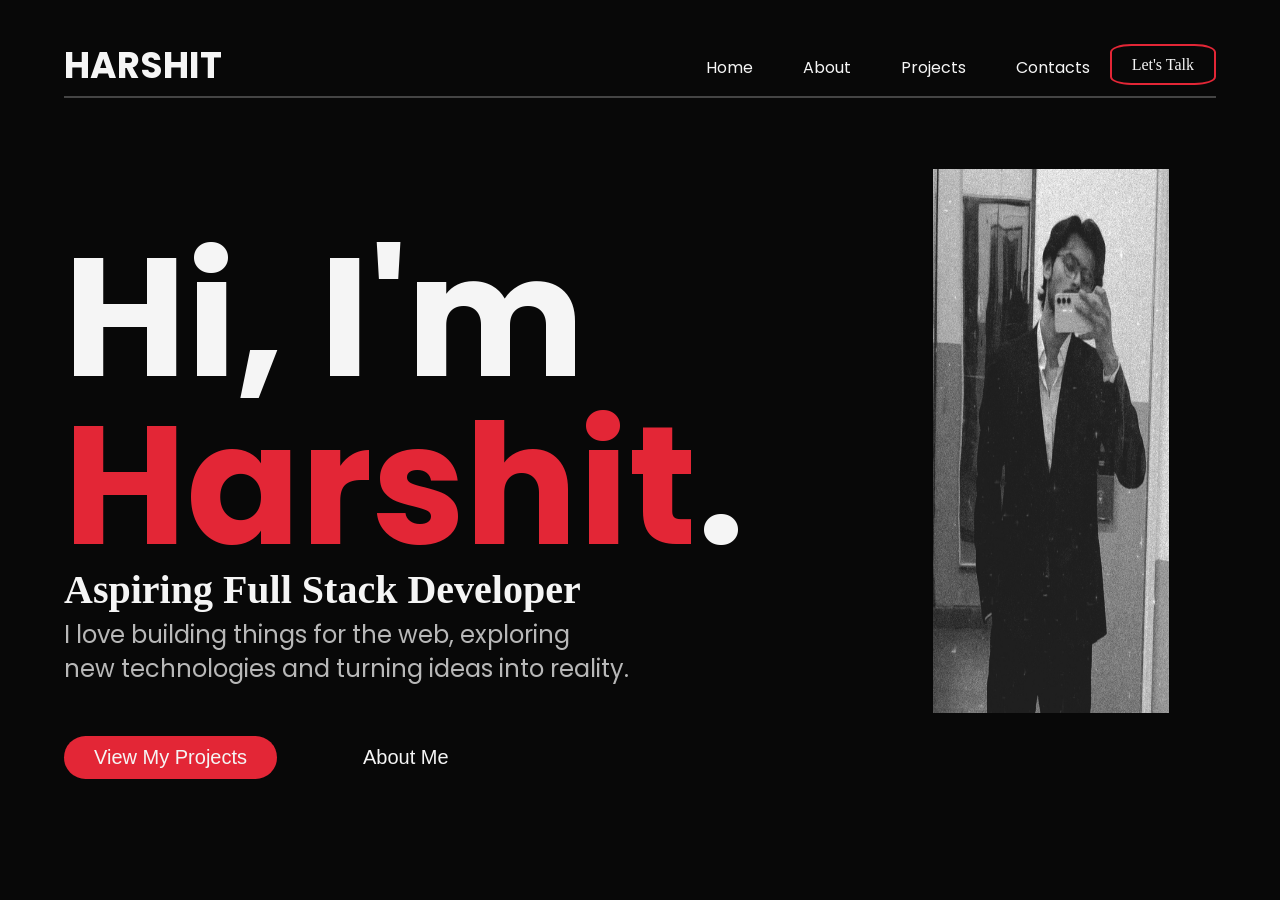
<file: index.html>
<!DOCTYPE html>
<html lang="en">
<head>
    <meta charset="UTF-8">
    <meta name="viewport" content="width=device-width, initial-scale=1.0">
    <title>Document</title>
    <link href="style.css" rel="stylesheet">
    <link href="https://fonts.googleapis.com/css2?family=Poppins:wght@400;600&display=swap" rel="stylesheet">
</head>
<body>
    <header class="header">
        <section class="header-logo">
            <div class="header-name">
                <h2 class="txt">HARSHIT</h2>
            </div>
        </section>
        <section class="header-line">
            <div class="header-nav">
                <a href="index.html" class="nav-button active" ><nav><p class="txt">Home</p></nav></a>
                <a href="about.html" class="nav-button"><nav><p class="txt">About</p></nav></a>
                <a href="projects.html" class="nav-button"><nav><p class="txt">Projects</p></nav></a>
                <a href="contacts.html" class="nav-button"><nav><p class="txt">Contacts </p></nav></a>
            </div>
            <div class="btn">
                <a href="Lets-talk.html" class="talk-button">Let's Talk</a>
            </div>
        </section>
    </header>
    <hr class="header-line-break">
    <main class="main-content">
        <section>
        <section>
            <p class="heading-h1"><b>Hi, I'm <br><span class="harshit">Harshit</span><span class="dot">.</span></b></p>
        </section>
        <section>
            <p class="tagline"><b>Aspiring Full Stack Developer</b></p>
        </section>
        <section>
            <p class="sub-tagline">I love building things for the web, exploring<br>new technologies and turning ideas into reality.</p>
        </section>
        <section class="button-section">
            <button class="project" onclick="location.href='projects.html'"><span class="project-text">View My Projects</span></button>
            <button class="about" onclick="location.href='about.html'"><span class="about-text">About Me</span></button>
        </section>
        </section>
        <section class="image-section">
            <img src="IMG_20261106_231713_237.jpg" alt="Harshit" class="profile-image">  
        </section>
    </main>
</body>
</html>
</file>
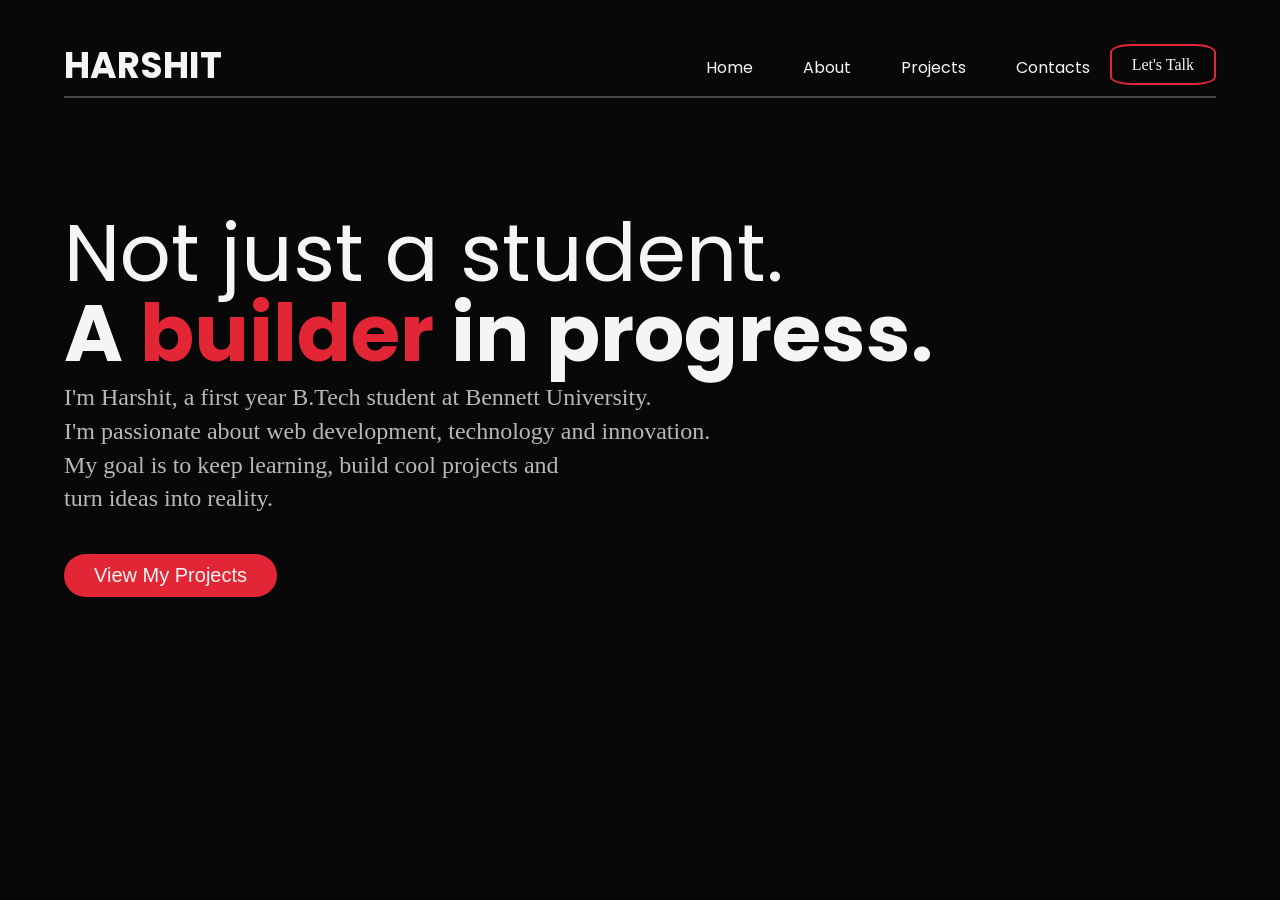
<file: about.html>
<!DOCTYPE html>
<html lang="en">
<head>
    <meta charset="UTF-8">
    <meta name="viewport" content="width=device-width, initial-scale=1.0">
    <title>Document</title>
    <link href="style.css" rel="stylesheet">
    <link href="https://fonts.googleapis.com/css2?family=Poppins:wght@400;600&display=swap" rel="stylesheet">
</head>
<body>
    <header class="header">
        <section class="header-logo">
            <div class="header-name">
                <h2 class="txt">HARSHIT</h2>
            </div>
        </section>
        <section class="header-line">
            <div class="header-nav">
                <a href="index.html" class="nav-button"><nav><p class="txt">Home</p></nav></a>
                <a href="about.html" class="nav-button active"><nav><p class="txt">About</p></nav></a>
                <a href="projects.html" class="nav-button"><nav><p class="txt">Projects</p></nav></a>
                <a href="contacts.html" class="nav-button"><nav><p class="txt">Contacts </p></nav></a>
            </div>
            <div class="btn">
                <a href="Lets-talk.html" class="talk-button">Let's Talk</a>
            </div>
        </section>
    </header>
    <hr class="header-line-break">
    <main class="about-main">
        <p class="about-heading">Not just a student.<br><b>A <span class="builder">builder</span> in progress.</b></p>
        <p class="about-tagline">I'm Harshit, a first year B.Tech student at Bennett University.<br>I'm passionate about web development, technology and innovation.<br>My goal is to keep learning, build cool projects and<br>turn ideas into reality.</p>
        <button class="project" onclick="location.href='projects.html'"><span class="project-text">View My Projects</span></button>
    </main>
</body>
</html>
</file>
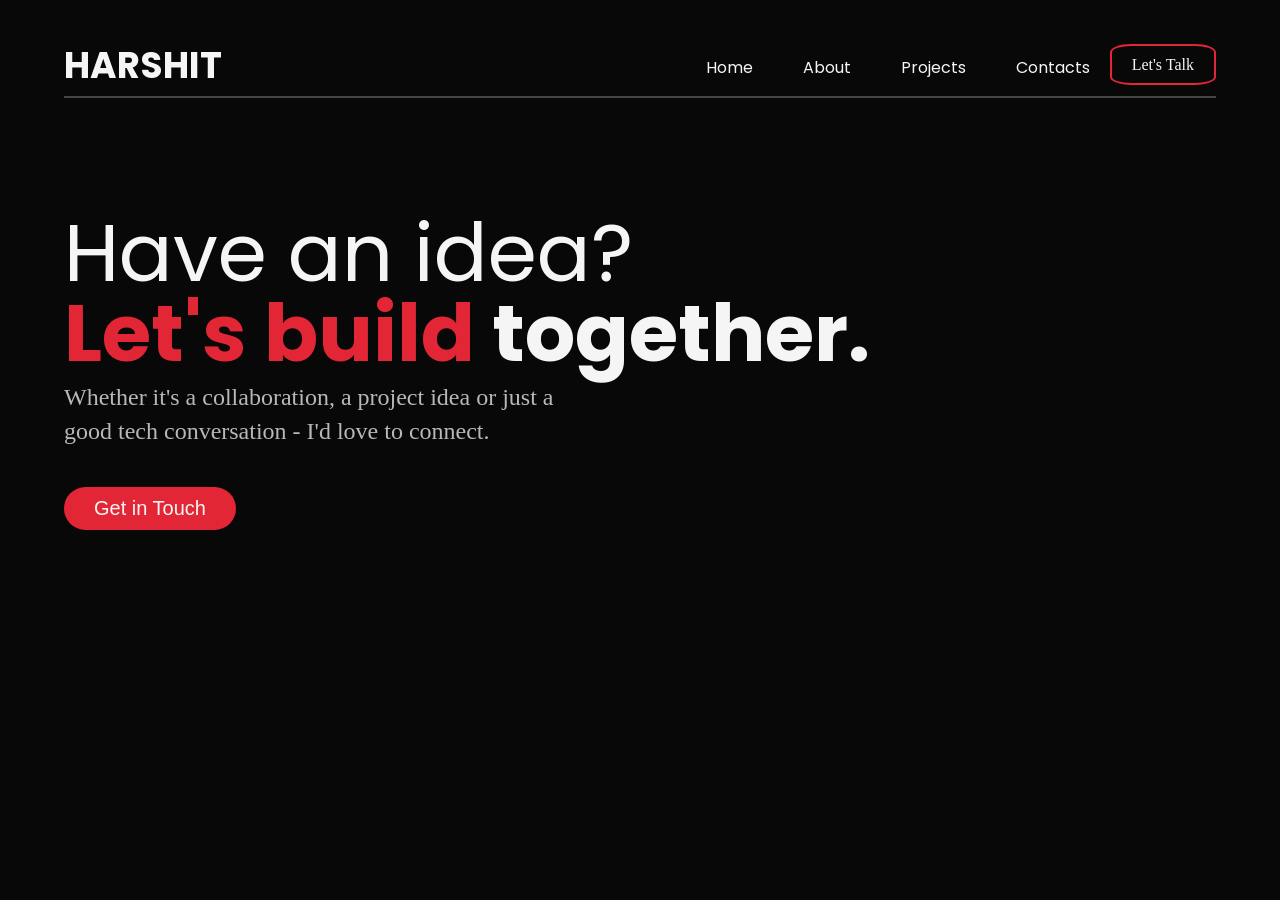
<file: contacts.html>
<!DOCTYPE html>
<html lang="en">
<head>
    <meta charset="UTF-8">
    <meta name="viewport" content="width=device-width, initial-scale=1.0">
    <title>Document</title>
    <link href="style.css" rel="stylesheet">
    <link href="https://fonts.googleapis.com/css2?family=Poppins:wght@400;600&display=swap" rel="stylesheet">
</head>
<body>
    <header class="header">
        <section class="header-logo">
            <div class="header-name">
                <h2 class="txt">HARSHIT</h2>
            </div>
        </section>
        <section class="header-line">
            <div class="header-nav">
                <a href="index.html" class="nav-button"><nav><p class="txt">Home</p></nav></a>
                <a href="about.html" class="nav-button"><nav><p class="txt">About</p></nav></a>
                <a href="projects.html" class="nav-button"><nav><p class="txt">Projects</p></nav></a>
                <a href="contacts.html" class="nav-button active"><nav><p class="txt">Contacts </p></nav></a>
            </div>
            <div class="btn">
                <a href="Lets-talk.html" class="talk-button">Let's Talk</a>
            </div>
        </section>
    </header>
    <hr class="header-line-break">
    <main class="contacts-main">
        <p class="contacts-heading">Have an idea?<br><b><span class="lets-build">Let's build</span> together.</b></p>
        <p class="contacts-tagline">Whether it's a collaboration, a project idea or just a<br>good tech conversation - I'd love to connect.</p>
        <button class="project" onclick="location.href='Lets-talk.html'"><span class="project-text">Get in Touch</span></button>
    </main>
</body>
</html>
</file>
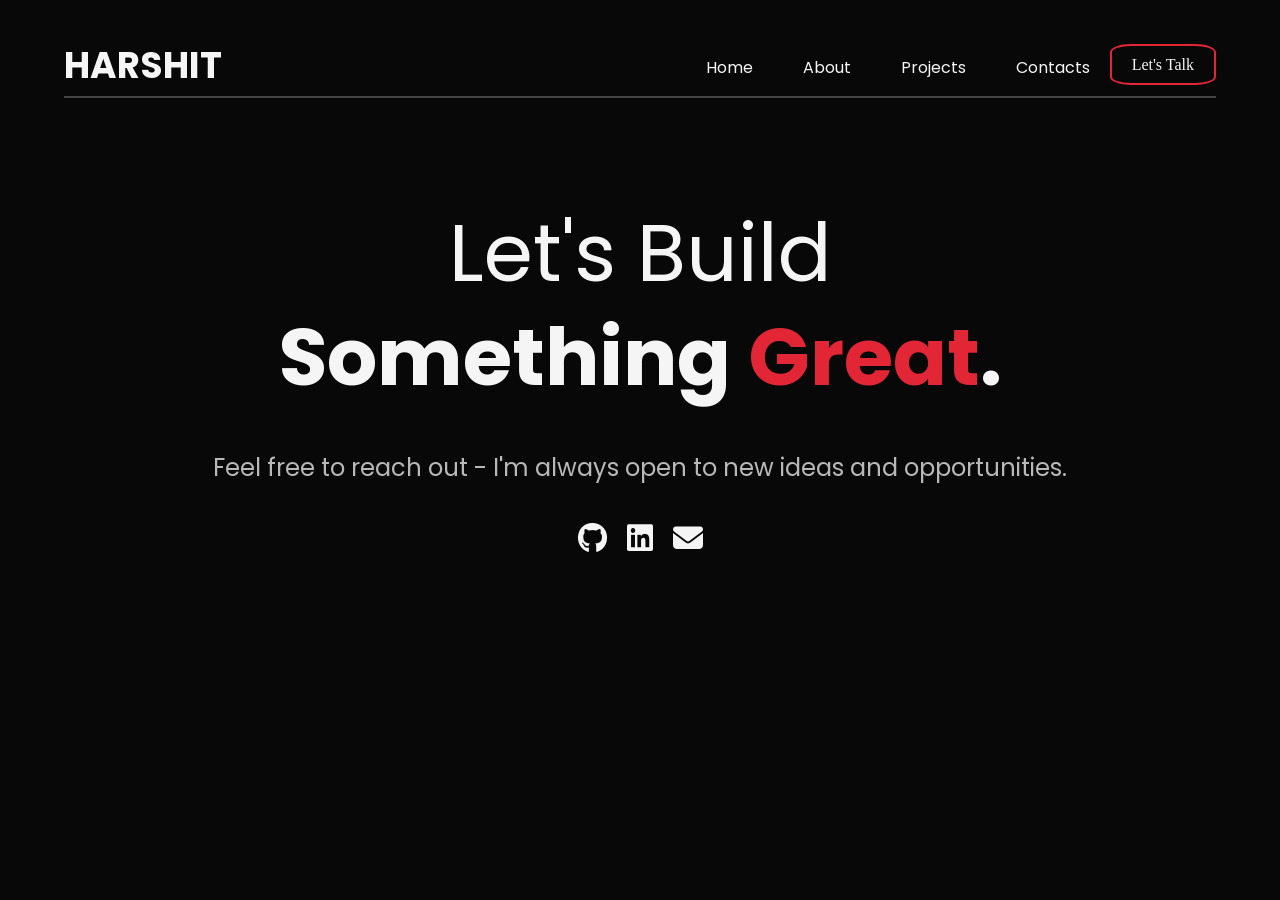
<file: Lets-talk.html>
<!DOCTYPE html>
<html lang="en">
<head>
    <meta charset="UTF-8">
    <meta name="viewport" content="width=device-width, initial-scale=1.0">
    <title>Document</title>
    <link href="style.css" rel="stylesheet">
    <link href="https://fonts.googleapis.com/css2?family=Poppins:wght@400;600&display=swap" rel="stylesheet">
    <link rel="stylesheet" href="https://cdnjs.cloudflare.com/ajax/libs/font-awesome/6.5.1/css/all.min.css" />
</head>
<body>
    <header class="header">
        <section class="header-logo">
            <div class="header-name">
                <h2 class="txt">HARSHIT</h2>
            </div>
        </section>
        <section class="header-line">
            <div class="header-nav">
                <a href="index.html" class="nav-button"><nav><p class="txt">Home</p></nav></a>
                <a href="about.html" class="nav-button"><nav><p class="txt">About</p></nav></a>
                <a href="projects.html" class="nav-button"><nav><p class="txt">Projects</p></nav></a>
                <a href="contacts.html" class="nav-button"><nav><p class="txt">Contacts </p></nav></a>
            </div>
            <div class="btn">
                <a href="Lets-talk.html" class="talk-button">Let's Talk</a>
            </div>
        </section>
    </header>
    <hr class="header-line-break">
    <main class="main-content-lets-build">
        <p class="lets-build-heading">Let's Build</p>
        <p class="lets-build-tagline"><b>Something <span class="great">Great</span>.</b></p>
        <p class="lets-build-subtagline">Feel free to reach out - I'm always open to new ideas and opportunities.</p>
        <section class="symbols">
            <a href="https://github.com/chaos454" target="_blank" class="symbol"><span class="fa-brands fa-github"></span></a>
            <a href="https://www.linkedin.com/in/harshit-grade-453b36337/" target="_blank" class="symbol"><span class="fa-brands fa-linkedin"></span></a>
            <a href="mailto:harshitgread@outlook.com" target="_blank" class="symbol"><span class="fa-solid fa-envelope"></span></a>
        </section>
    </main>
</body>
</html>
</file>
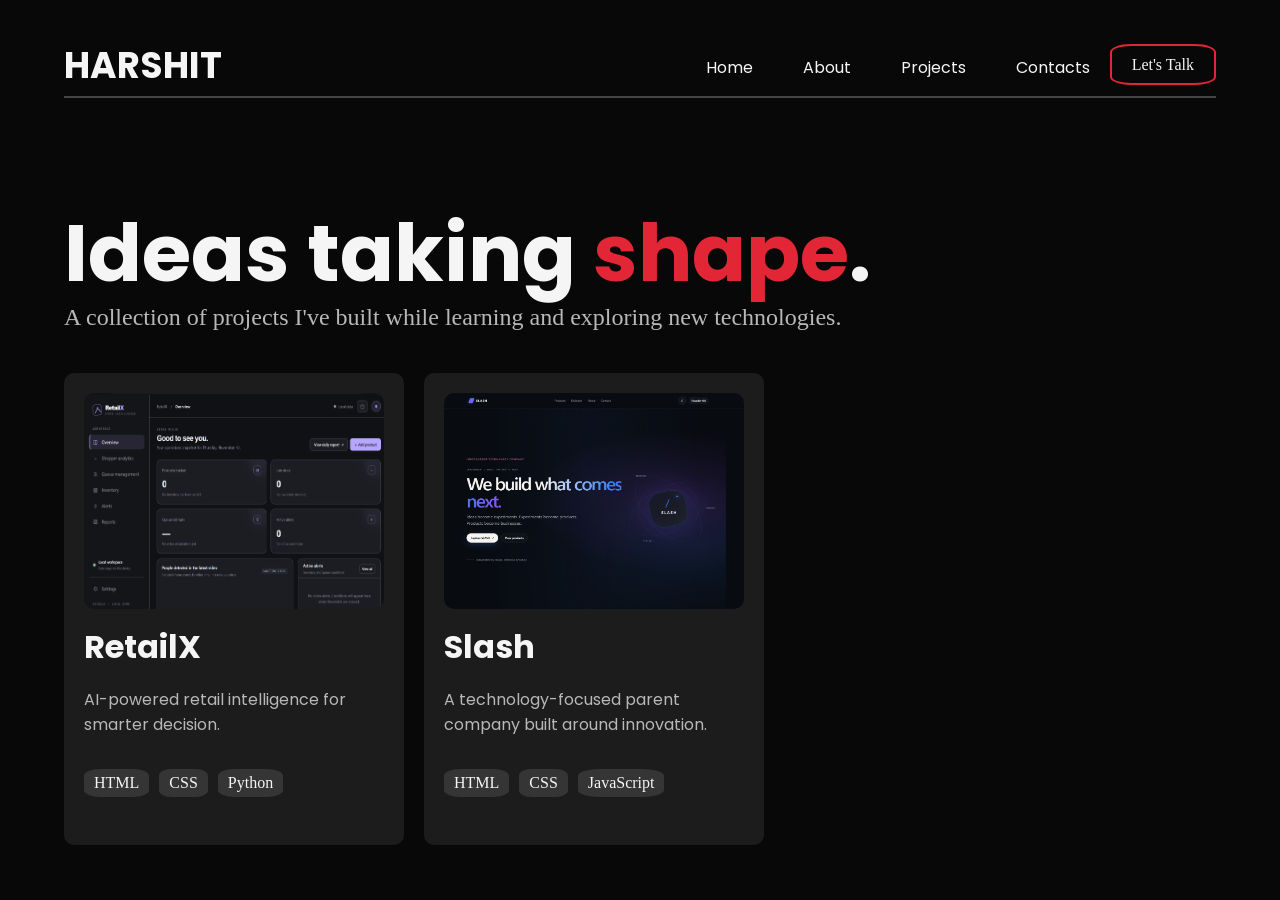
<file: projects.html>
<!DOCTYPE html>
<html lang="en">
<head>
    <meta charset="UTF-8">
    <meta name="viewport" content="width=device-width, initial-scale=1.0">
    <title>Document</title>
    <link href="style.css" rel="stylesheet">
    <link href="https://fonts.googleapis.com/css2?family=Poppins:wght@400;600&display=swap" rel="stylesheet">
</head>
<body>
    <header class="header">
        <section class="header-logo">
            <div class="header-name">
                <h2 class="txt">HARSHIT</h2>
            </div>
        </section>
        <section class="header-line">
            <div class="header-nav">
                <a href="index.html" class="nav-button"><nav><p class="txt">Home</p></nav></a>
                <a href="about.html" class="nav-button"><nav><p class="txt">About</p></nav></a>
                <a href="projects.html" class="nav-button active"><nav><p class="txt">Projects</p></nav></a>
                <a href="contacts.html" class="nav-button"><nav><p class="txt">Contacts </p></nav></a>
            </div>
            <div class="btn">
                <a href="Lets-talk.html" class="talk-button">Let's Talk</a>
            </div>
        </section>
    </header>
    <hr class="header-line-break">
    <main class="projects-main">
        <p class="projects-heading"><b>Ideas taking <span class="builder">shape</span>.</b></p>
        <p class="projects-tagline">A collection of projects I've built while learning and exploring new technologies.</p>
        <section class="projects-container">
            <div class="project-card">
                <img src="retailX.png" alt="Project 1" class="project-image">
                <h3 class="project-title">RetailX</h3>
                <p class="project-description">AI-powered retail intelligence for smarter decision.</p>
                <div class="langs">
                    <p class="lang">HTML</p>
                    <p class="lang">CSS</p>
                    <p class="lang">Python</p>
                </div>
            </div>
            <div class="project-card">
                <img src="slash.png" alt="Project 2" class="project-image">
                <h3 class="project-title">Slash</h3>
                <p class="project-description">A technology-focused parent company built around innovation.</p>
                <div class="langs">
                    <p class="lang">HTML</p>
                    <p class="lang">CSS</p>
                    <p class="lang">JavaScript</p>
                </div>
            </div>
    </main>
</body>
</html>
</file>
<file: style.css>
html{
    scroll-behavior: smooth;
}
body{
    background-color: #080808;
    margin-bottom: 0%;
    margin-left: 5%;
    margin-right: 5%;
    overflow:hidden;
}
.header {
    display: flex;
    justify-content: space-between;
}
.header-line {
    display: flex;
    justify-content: space-between;
}
.nav-button {
    background-color: transparent;
    border: none;
    cursor: pointer;
    font-size: 16px;
    padding: 10px 20px;
    transition: background-color 0.3s ease;
    text-decoration: none;
    color: #F5F5F5;
}
.header-nav {
    display: flex;
    gap: 10px;
    align-self: right;
    text-decoration: none;
    margin-top: 4%;
}
.header-name {
    font-size: 24px;
    font-weight: bold;
    align-self: left;
}
.header-line {
    justify-content: space-between;
    margin-bottom: 20px;
}
.txt {
    color: #F5F5F5;
    font-family: 'Poppins', sans-serif;
    text-decoration: none;
}
.talk-button{
    background-color: #080808;
    color: #F5F5F5;
    border: 2px solid #E32636;
    border-color: #E32636;
    border-radius: 20%;
    cursor: pointer;
    font-size: 16px;
    padding: 10px 20px;
    transition: all;
    text-decoration: none;
}
.btn{
    margin: 9% 0 0 0;
}
.header-line-break {
    border: 1px solid #444;
    margin-top: -30px;
    margin-bottom: 0px;
}
.main-content{
    color:#F5F5F5;
    margin: 0%;
    line-height: 1;
    display: flex;
    justify-content: space-between;
}
.heading-h1{
    font-size: 1050%; 
    font-family: 'Poppins', sans-serif;
    padding: 0%;
    margin: 0%;
    line-height: 1;
    margin-bottom: 0%;
    margin-top: 20%;
}
.harshit{
    color: #E32636;
}
.dot{
    height: 10px;
    width: 10px;
    border-radius: 0%;
}
.tagline{
    padding: 0%;
    font-size:250%;
    margin: 0 0 8px 0;
}
.sub-tagline{
    padding: 0%;
    font-size: 150%;
    margin: 0%;
    line-height: 1.4;
    font-family: 'Poppins', sans-serif;
    margin-bottom: 2%;
    color:#B8B8B8;
}
.button-section{
    display: flex;
    gap: 60px;
    margin-top: 50px;
}
.project{
    background-color: #E32636;
    border: none;
    padding:10px;
    border-radius: 100px;
    cursor: pointer;
}
.about{
    background-color: #080808;
    font-style: underline;
    border: none;
}
.project-text, .about-text{
    color: #F5F5F5;
    margin-left: 20px;
    margin-right: 20px;
    cursor: pointer;
    font-size: 150%;
}
.profile-image{
    width:50%;
    height: 80%;
    margin-left: 40%;
    margin-top: 15%;
}
.about-main{
    color:#F5F5F5;
}
.about-heading{
    font-size: 500%; 
    font-family: 'Poppins', sans-serif;
    padding: 0%;
    margin: 0%;
    line-height: 1;
    margin-bottom: 0%;
    margin-top: 10%;
}
.builder{
    color: #E32636;
}
.about-tagline{
    padding: 0%;
    font-size:150%;
    margin: 8px 0 38px 0;
    line-height: 1.4;
    color:#B8B8B8
}
.footer{
    background-color: #080808;
    color: #F5F5F5;
    text-align: center;
    padding: 20px 0;
}
.projects-main{
    color:#F5F5F5;
}
.projects-heading{
    font-size: 500%; 
    font-family: 'Poppins', sans-serif;
    padding: 0%;
    margin: 0%;
    line-height: 1;
    margin-bottom: 0%;
    margin-top: 10%;
}
.projects-tagline{
    padding: 0%;
    font-size:150%;
    margin: 8px 0 38px 0;
    line-height: 1.4;
    color:#B8B8B8;
}
.projects-container{
    display: flex;
    flex-wrap: wrap;
    justify-content: space between;
    gap: 20px;
}   
.project-card{
    background-color: #1C1C1C;
    border-radius: 10px;
    padding: 20px;
    width: 300px;
    text-align: left;
}
.project-title{
    font-size: 200%;
    margin-top: 10px;
    margin-bottom: 10px;
    font-family: 'Poppins', sans-serif;
}
.project-description{
    color: #B8B8B8;
    font-family: 'Poppins', sans-serif;
}
.project-image{
    width: 100%;
    height: 50%;
    border-radius: 10px;
}
.langs{
    display: flex;
    gap: 10px;
    margin-top: auto;
    margin-bottom: 0%;
}
.lang{
    background-color: #363535;
    color: #F5F5F5;
    padding: 5px 10px;
    border-radius: 25%;
    font-size: 14 px;
}
.contacts-main{
    color:#F5F5F5;
}
.contacts-heading{
    font-size: 500%; 
    font-family: 'Poppins', sans-serif;
    padding: 0%;
    margin: 0%;
    line-height: 1;
    margin-bottom: 0%;
    margin-top: 10%;
}
.lets-build{
    color:#E32636;
}
.contacts-tagline{
    padding: 0%;
    font-size:150%;
    margin: 8px 0 38px 0;
    line-height: 1.4;
    color:#B8B8B8;
}
.main-content-lets-build{
    color:#F5F5F5;
    margin: 0%;
    line-height: 1;
    justify-content: space-between;
    font-family: 'Poppins', sans-serif;
}   
.lets-build-heading{
    font-size: 500%; 
    font-family: 'Poppins', sans-serif;
    padding: 0%;
    line-height: 1;
    margin-bottom: 0%;
    margin-top: 10%;
    text-align: center;
}
.lets-build-tagline{
    padding: 0%;
    font-size:500%;
    margin: 8px 0 38px 0;
    line-height: 1.4;
    text-align: center;
}
.great{
    color:#E32636; 
}
.lets-build-subtagline{
    padding: 0%;
    font-size:150%;
    margin: 0 0 38px 0;
    line-height: 1.4;
    color:#B8B8B8;
    text-align: center;
}
.symbols{
    display: flex;
    justify-content: center;
    gap: 20px;
}
.symbol{
    color: #F5F5F5;
    font-size: 30px;
    transition: color 0.3s ease;
}
</file>
